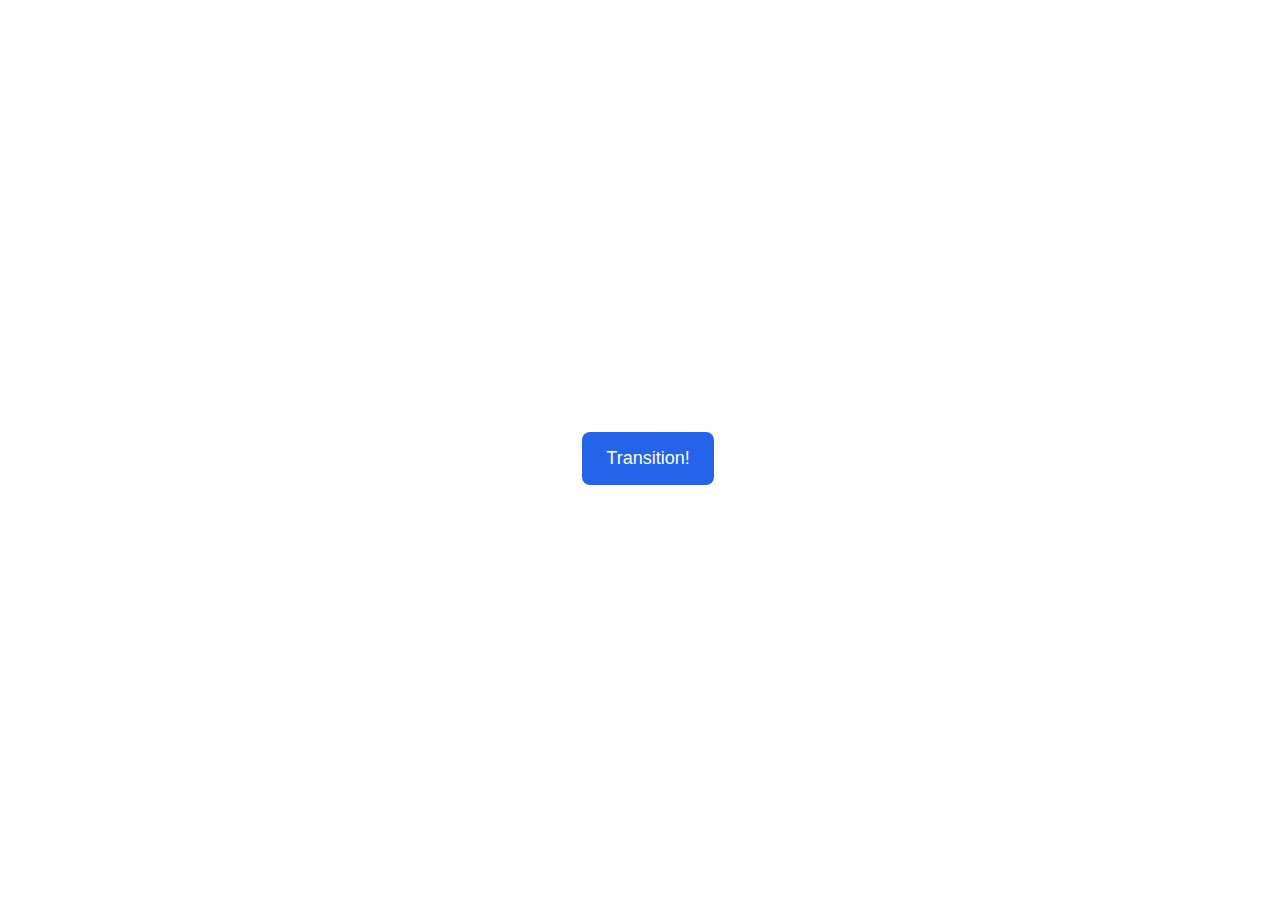
<file: animation/01-button-hover/index.html>
<!DOCTYPE html>
<html lang="en">
  <head>
    <meta charset="UTF-8" />
    <meta http-equiv="X-UA-Compatible" content="IE=edge" />
    <meta name="viewport" content="width=device-width, initial-scale=1.0" />
    <title>Button Hover</title>
    <link rel="stylesheet" href="style.css" />
  </head>
  <body>
    <div id="transition-container">
      <button>Transition!</button>
    </div>
  </body>
</html>
</file>
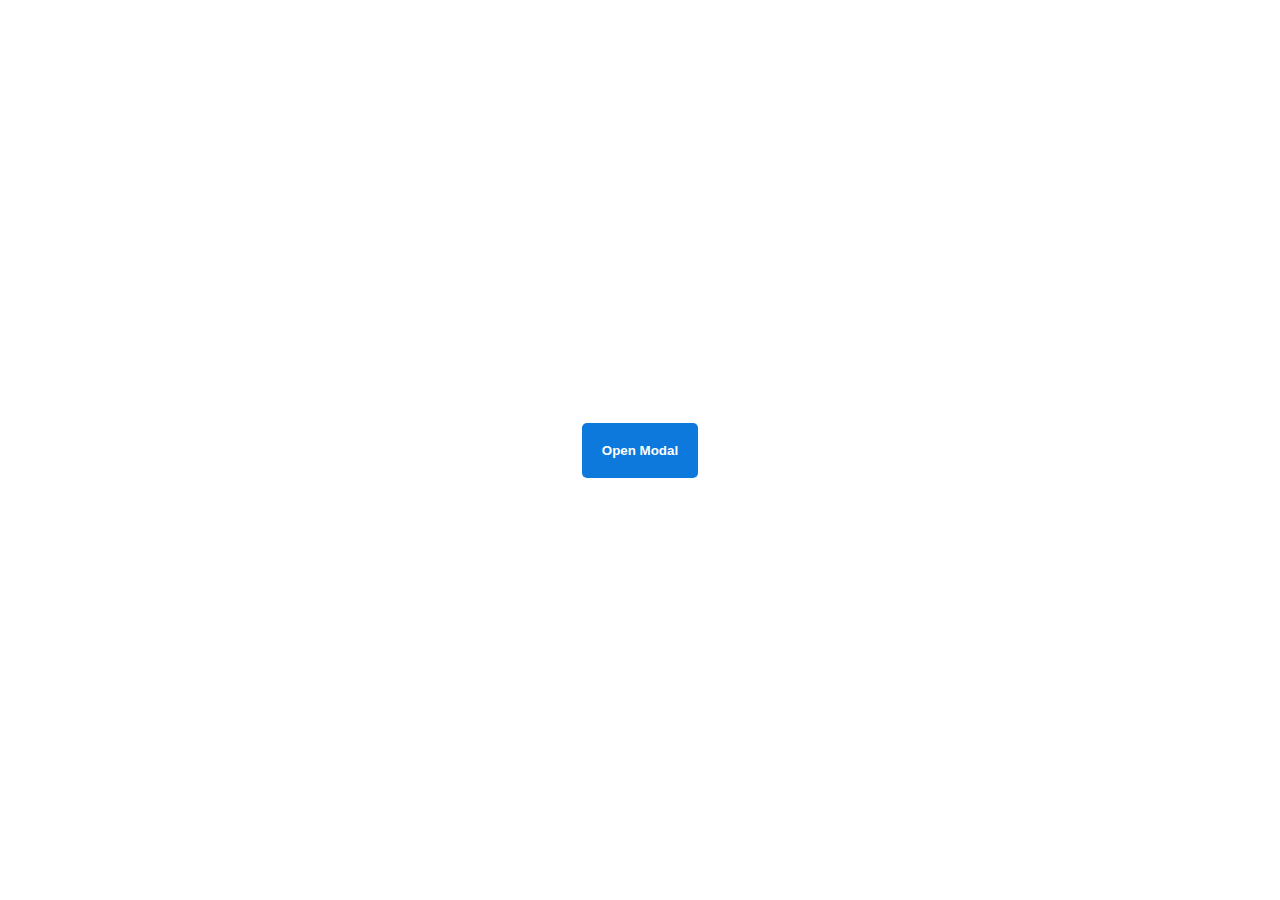
<file: animation/02-pop-up/index.html>
<!DOCTYPE html>
<html lang="en">
  <head>
    <meta charset="UTF-8" />
    <meta http-equiv="X-UA-Compatible" content="IE=edge" />
    <meta name="viewport" content="width=device-width, initial-scale=1.0" />
    <title>Popup</title>
    <link rel="stylesheet" href="style.css" />
  </head>
  <body>
    <div class="backdrop"></div>
    <div class="popup-modal">
      <h1>Look at me!</h1>
      <p>I'm a pop up dialog!</p>
      <button id="close-modal">Close Modal</button>
    </div>
    <div class="button-container">
      <button id="trigger-modal">Open Modal</button>
    </div>
    <script src="script.js"></script>
  </body>
</html>
</file>
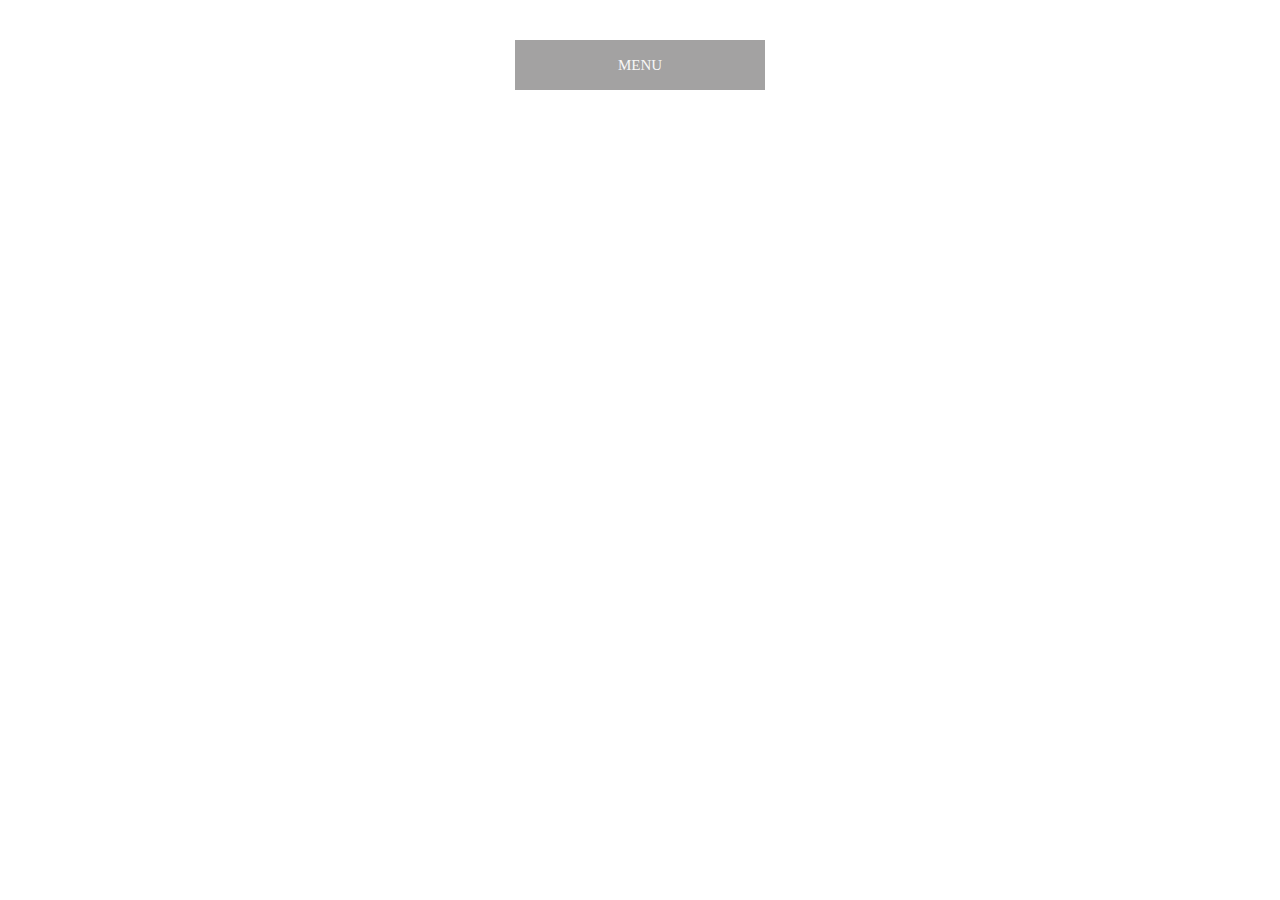
<file: animation/03-dropdown-menu/index.html>
<!DOCTYPE html>
<html lang="en">
  <head>
    <meta charset="UTF-8" />
    <meta http-equiv="X-UA-Compatible" content="IE=edge" />
    <meta name="viewport" content="width=device-width, initial-scale=1.0" />
    <title>Dropdown Menu</title>
    <link rel="stylesheet" href="style.css" />
  </head>
  <body>
    <div class="dropdown-container">
        <div class="menu-title">MENU</div>
        <ul class="dropdown-menu">
            <li>ITEM 1</li>
            <li>ITEM 2</li>
            <li>ITEM 3</li>
            <li>ITEM 4</li>
            <li>ITEM 5</li>
        </ul>
    </div>
    <script src="script.js"></script>
  </body>
</html>
</file>
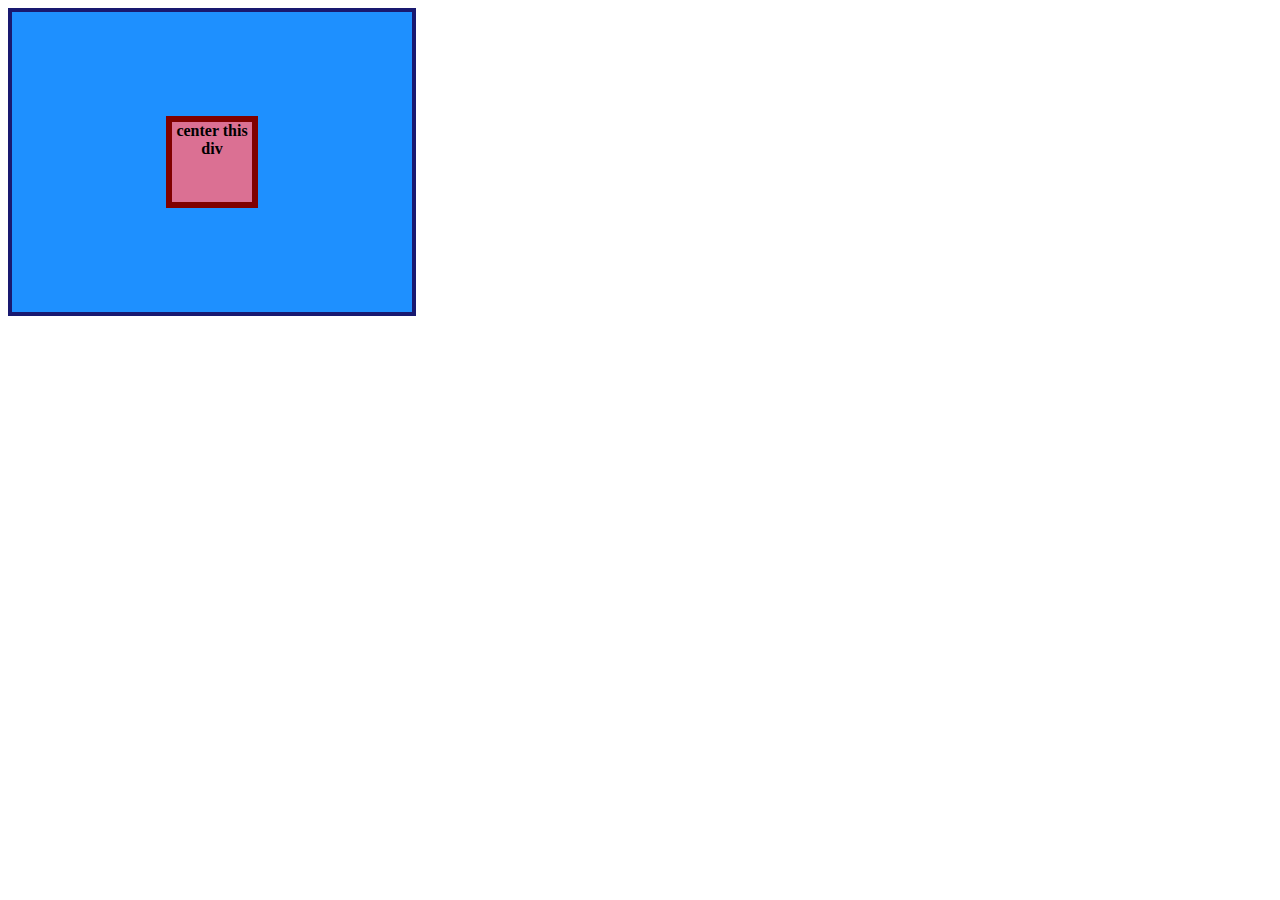
<file: flex/01-flex-center/index.html>
<!DOCTYPE html>
<html lang="en">
  <head>
    <meta charset="UTF-8">
    <meta http-equiv="X-UA-Compatible" content="IE=edge">
    <meta name="viewport" content="width=device-width, initial-scale=1.0">
    <title>CENTER THIS DIV</title>
    <link rel="stylesheet" href="style.css">
  </head>
  <body>
    <div class="container">
      <div class="box">center this div</div>
    </div>
  </body>
</html>
</file>
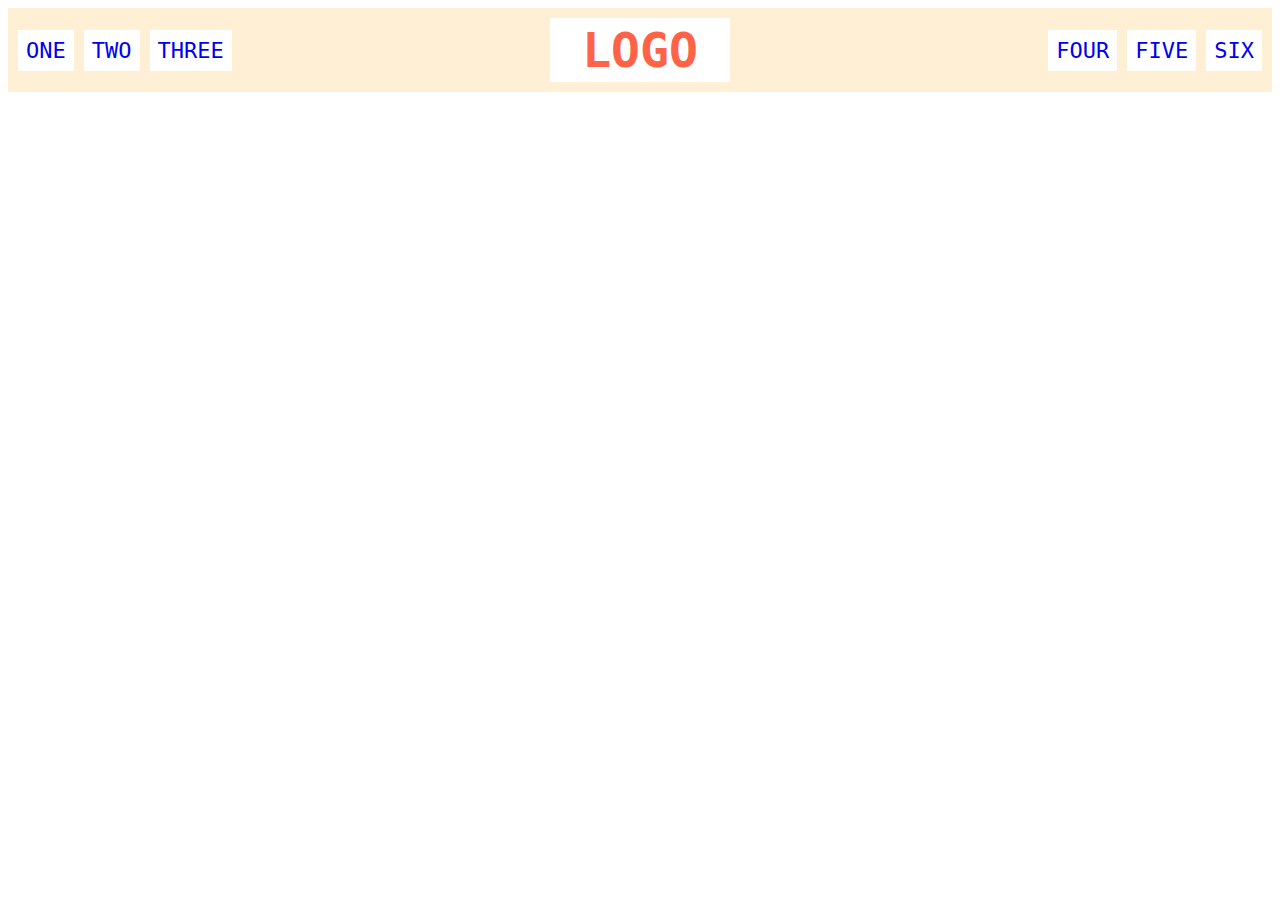
<file: flex/02-flex-header/index.html>
<!DOCTYPE html>
<html lang="en">
  <head>
    <meta charset="UTF-8">
    <meta http-equiv="X-UA-Compatible" content="IE=edge">
    <meta name="viewport" content="width=device-width, initial-scale=1.0">
    <title>Flex Header</title>
    <link rel="stylesheet" href="style.css">
  </head>
  <body>
    <div class="header">
      <div class="left-links">
        <ul>
          <li><a href="#">ONE</a></li>
          <li><a href="#">TWO</a></li>
          <li><a href="#">THREE</a></li>
        </ul>
      </div>
      <div class="logo">LOGO</div>
      <div class="right-links">
        <ul>
          <li><a href="#">FOUR</a></li>
          <li><a href="#">FIVE</a></li>
          <li><a href="#">SIX</a></li>
        </ul>
      </div>
    </div>
  </body>
</html>
</file>
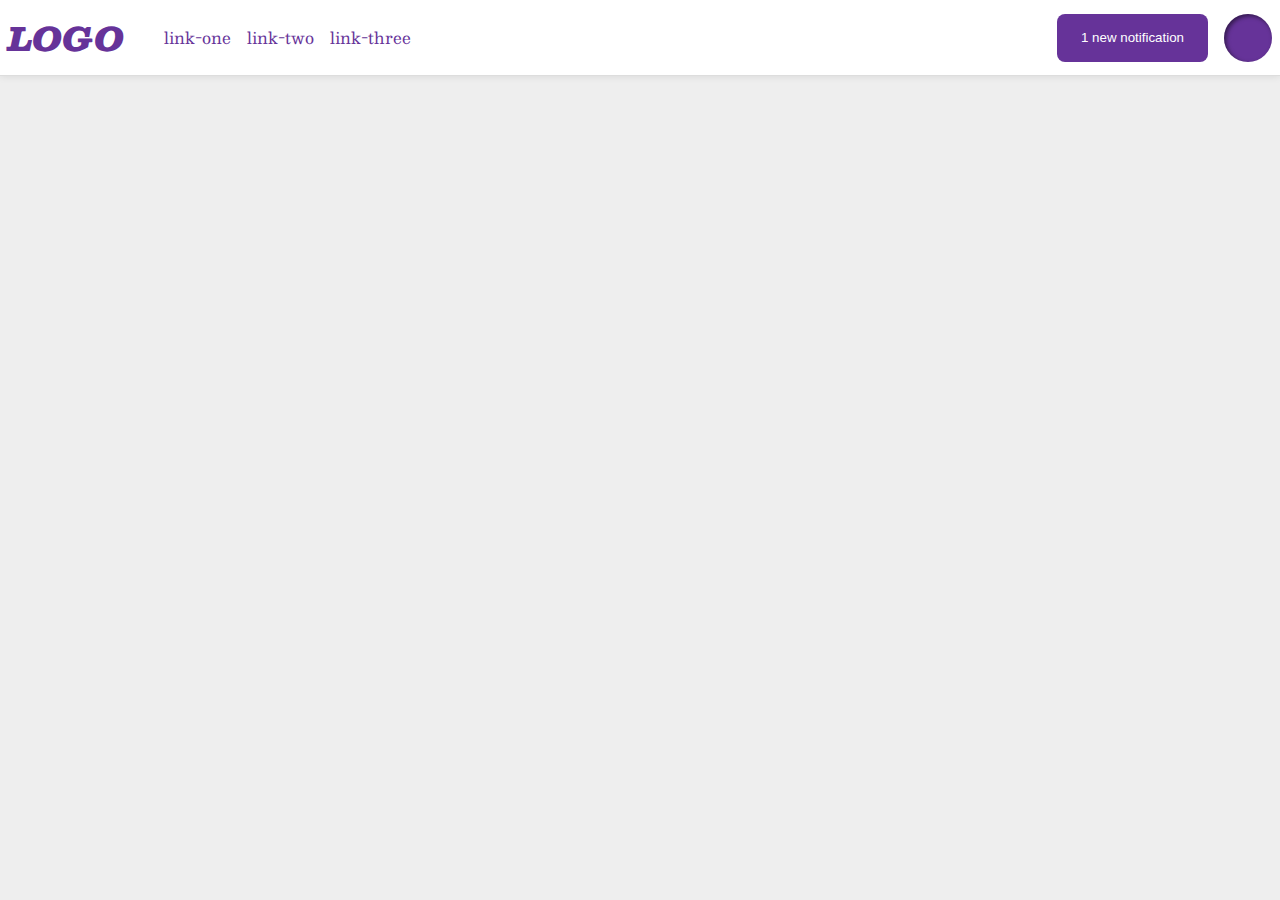
<file: flex/03-flex-header-2/index.html>
<!DOCTYPE html>
<html lang="en">

<head>
  <meta charset="UTF-8">
  <meta http-equiv="X-UA-Compatible" content="IE=edge">
  <meta name="viewport" content="width=device-width, initial-scale=1.0">
  <title>Flex Header 2</title>
  <link rel="stylesheet" href="style.css">
</head>

<body>
  <div class="header">
    <div class="logo">
      LOGO
    </div>
    <ul class="links">
      <li><a href="google.com">link-one</a></li>
      <li><a href="google.com">link-two</a></li>
      <li><a href="google.com">link-three</a></li>
    </ul>
    <div class="tray">
      <button class="notifications">
        1 new notification
      </button>
      <div class="profile-image"></div>
    </div>
  </div>
</body>

</html>
</file>
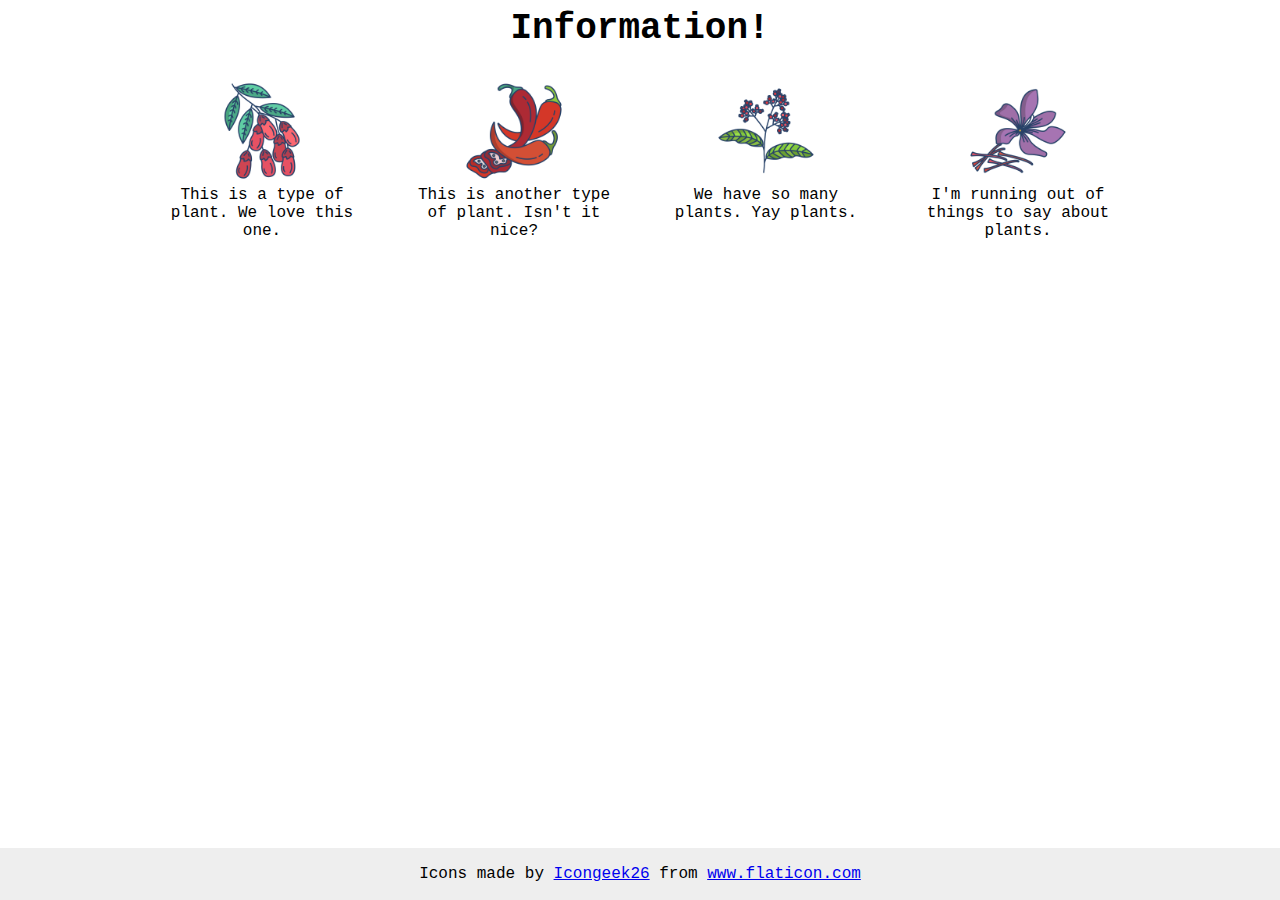
<file: flex/04-flex-information/index.html>
<!DOCTYPE html>
<html lang="en">

<head>
  <meta charset="UTF-8">
  <meta http-equiv="X-UA-Compatible" content="IE=edge">
  <meta name="viewport" content="width=device-width, initial-scale=1.0">
  <title>Information</title>
  <link rel="stylesheet" href="style.css">
</head>

<body>
  <div class="title">Information!</div>

  <div class="plant-grid">
    <div class="plant barberry">
      <img src="./images/barberry.png" alt="barberry">
      <div class="text">This is a type of plant. We love this one.</div>
    </div>

    <div class="plant chilli">
      <img src="./images/chilli.png" alt="chili">
      <div class="text">This is another type of plant. Isn't it nice?</div>
    </div>

    <div class="plant pepper">
      <img src="./images/pepper.png" alt="pepper">
      <div class="text">We have so many plants. Yay plants.</div>
    </div>

    <div class="plant saffron">
      <img src="./images/saffron.png" alt="saffron">
      <div class="text">I'm running out of things to say about plants.</div>
    </div>
  </div>

  <!-- disregard this section, it's here to give attribution to the creator of these icons -->
  <div class="footer">
    <div>Icons made by <a href="https://www.flaticon.com/authors/icongeek26" title="Icongeek26">Icongeek26</a> from <a
        href="https://www.flaticon.com/" title="Flaticon">www.flaticon.com</a></div>
  </div>
</body>

</html>
</file>
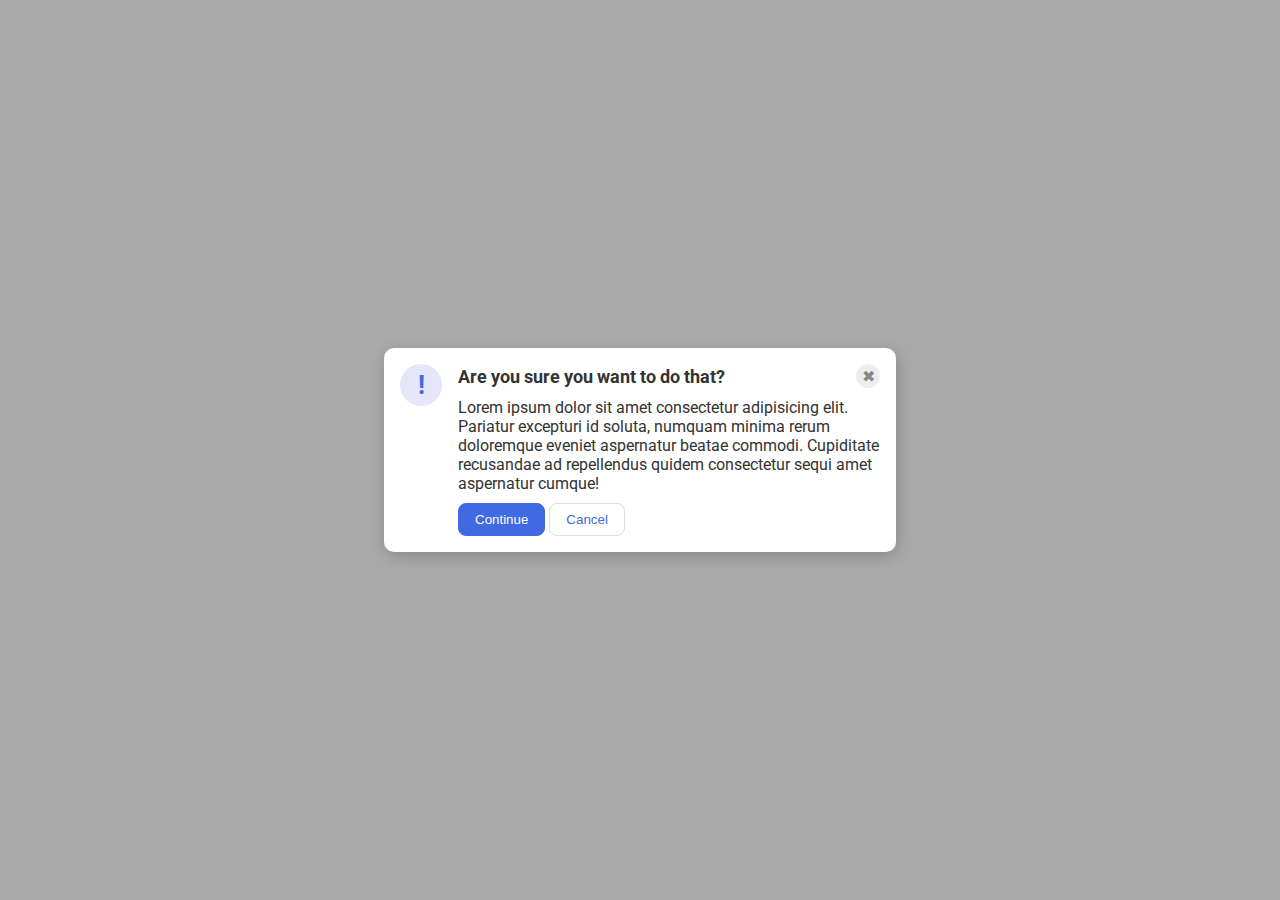
<file: flex/05-flex-modal/index.html>
<!DOCTYPE html>
<html lang="en">

<head>
  <meta charset="UTF-8">
  <meta http-equiv="X-UA-Compatible" content="IE=edge">
  <meta name="viewport" content="width=device-width, initial-scale=1.0">
  <link rel="stylesheet" href="style.css">
  <title>Modal</title>
</head>

<body>
  <div class="modal">
    <div class="icon">!</div>

    <div class="content">
      <div class="head">
        <div class="header">Are you sure you want to do that?</div>
        <div class="close-button">✖</div>
      </div>

      <div class="text">
        Lorem ipsum dolor sit amet consectetur adipisicing elit. Pariatur excepturi id soluta, numquam
        minima rerum doloremque eveniet aspernatur beatae commodi. Cupiditate recusandae ad repellendus quidem
        consectetur
        sequi amet aspernatur cumque!
      </div>

      <div class="footer">
        <button class="continue">Continue</button>
        <button class="cancel">Cancel</button>
      </div>
    </div>
  </div>
</body>

</html>
</file>
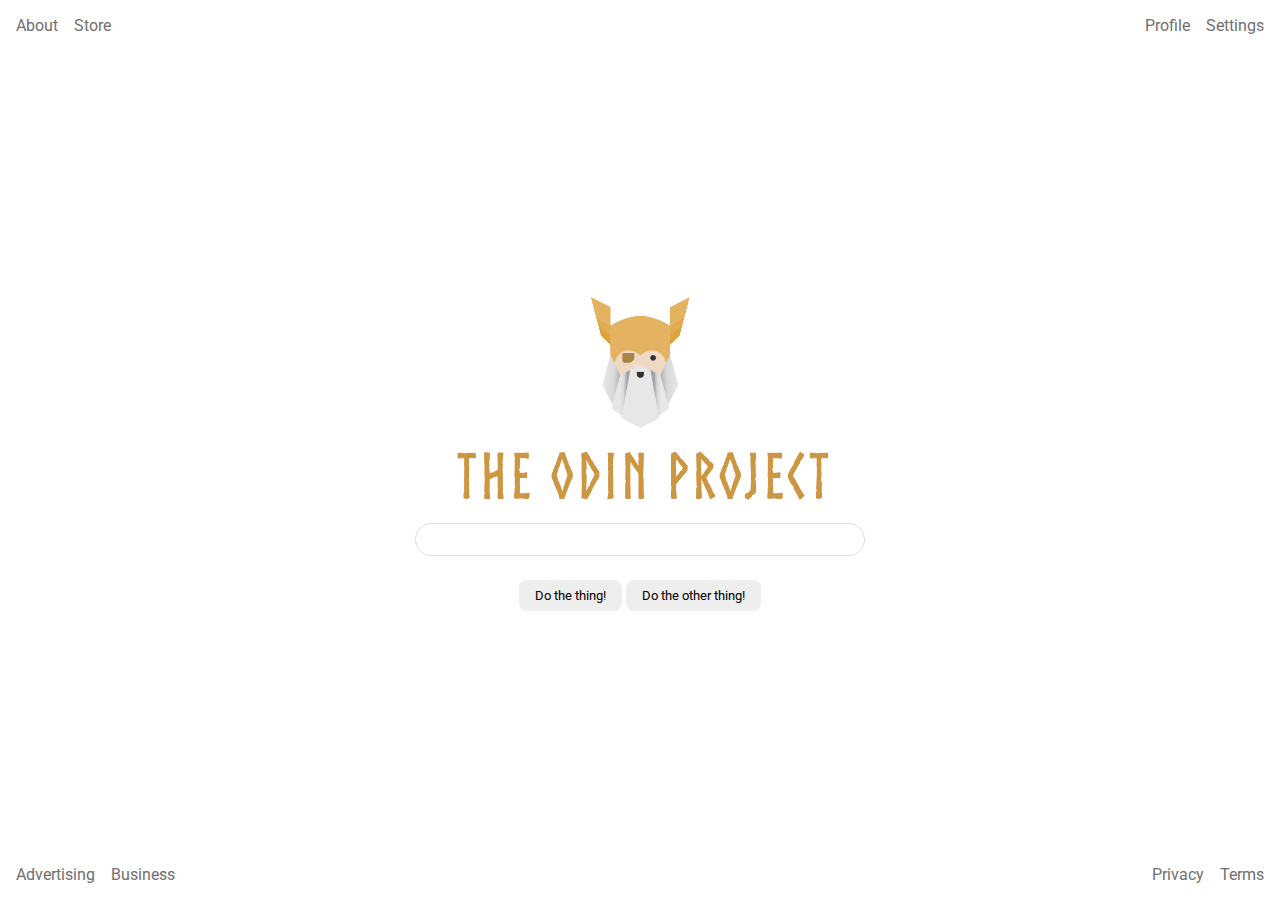
<file: flex/06-flex-layout/index.html>
<!DOCTYPE html>
<html lang="en">

<head>
  <meta charset="UTF-8">
  <meta http-equiv="X-UA-Compatible" content="IE=edge">
  <meta name="viewport" content="width=device-width, initial-scale=1.0">
  <title>LAYOUT</title>
  <link rel="stylesheet" href="./style.css">
</head>

<body>
  <div class="header">
    <ul class="left-links">
      <li><a href="#">About</a></li>
      <li><a href="#">Store</a></li>
    </ul>
    <ul class="right-links">
      <li><a href="#">Profile</a></li>
      <li><a href="#">Settings</a></li>
    </ul>
  </div>

  <div class="content">
    <img src="./logo.png" alt="Project logo. Represents odin with the project name.">
    <div class="input">
      <input type="text">
    </div>
    <div class="buttons">
      <button>Do the thing!</button>
      <button>Do the other thing!</button>
    </div>
  </div>

  <div class="footer">
    <ul class="left-links">
      <li><a href="#">Advertising</a></li>
      <li><a href="#">Business</a></li>
    </ul>
    <ul class="right-links">
      <li><a href="#">Privacy</a></li>
      <li><a href="#">Terms</a></li>
    </ul>
  </div>
</body>

</html>
</file>
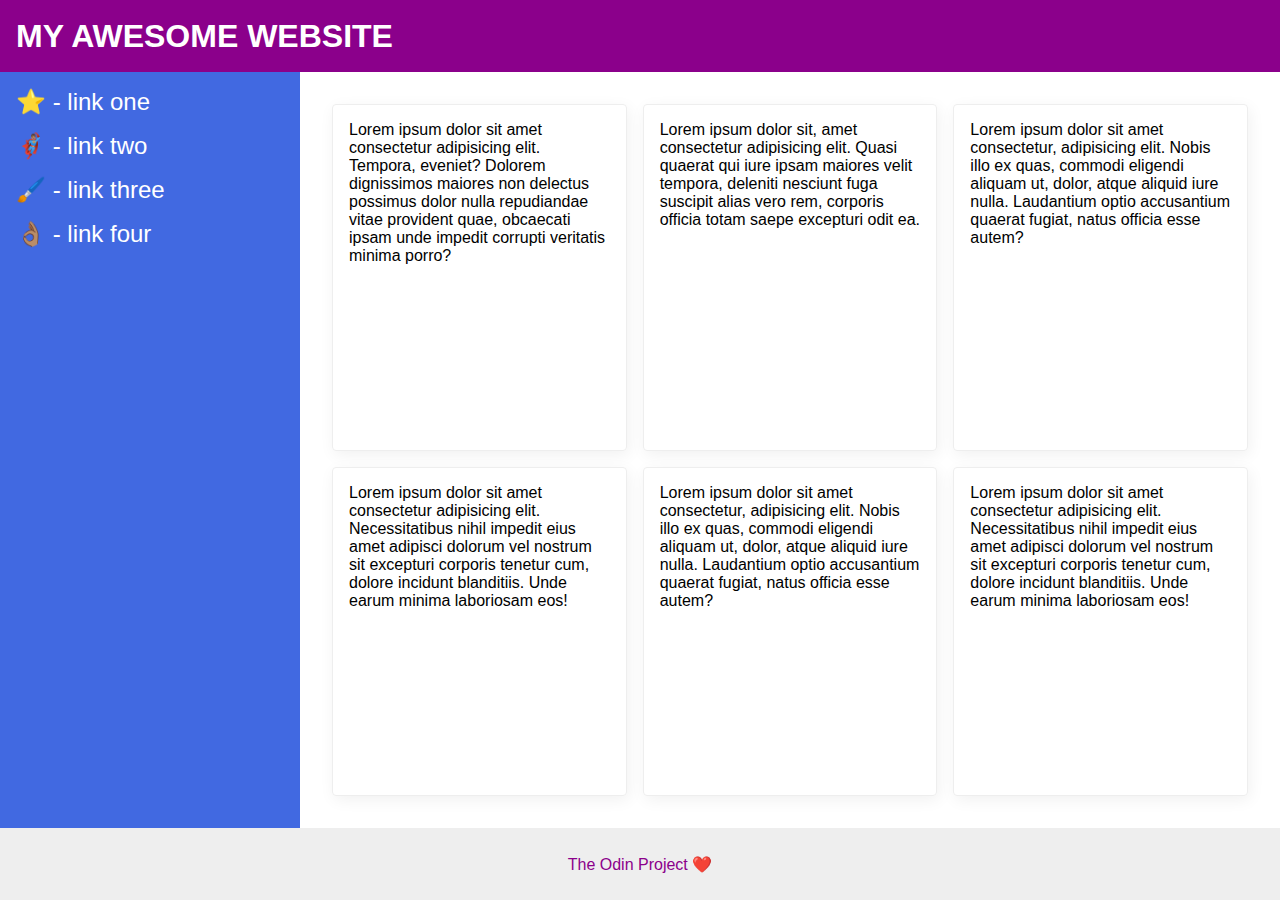
<file: flex/07-flex-layout-2/index.html>
<!DOCTYPE html>
<html lang="en">

<head>
  <meta charset="UTF-8">
  <meta http-equiv="X-UA-Compatible" content="IE=edge">
  <meta name="viewport" content="width=device-width, initial-scale=1.0">
  <title>The Holy Grail</title>
  <link rel="stylesheet" href="style.css">
</head>

<body>
  <div class="header">
    MY AWESOME WEBSITE
  </div>

  <div class="main">
    <div class="sidebar">
      <ul>
        <li><a href="#">⭐ - link one</a></li>
        <li><a href="#">🦸🏽‍♂️ - link two</a></li>
        <li><a href="#">🖌️ - link three</a></li>
        <li><a href="#">👌🏽 - link four</a></li>
      </ul>
    </div>

    <div class="content">
      <div class="card">
        Lorem ipsum dolor sit amet consectetur adipisicing elit. Tempora, eveniet? Dolorem dignissimos
        maiores non delectus possimus dolor nulla repudiandae vitae provident quae, obcaecati ipsam unde impedit
        corrupti
        veritatis minima porro?
      </div>

      <div class="card">
        Lorem ipsum dolor sit, amet consectetur adipisicing elit. Quasi quaerat qui iure ipsam maiores
        velit tempora, deleniti nesciunt fuga suscipit alias vero rem, corporis officia totam saepe excepturi odit ea.
      </div>

      <div class="card">
        Lorem ipsum dolor sit amet consectetur, adipisicing elit. Nobis illo ex quas, commodi eligendi
        aliquam ut, dolor, atque aliquid iure nulla. Laudantium optio accusantium quaerat fugiat, natus officia esse
        autem?
      </div>

      <div class="card">
        Lorem ipsum dolor sit amet consectetur adipisicing elit. Necessitatibus nihil impedit eius amet
        adipisci dolorum vel nostrum sit excepturi corporis tenetur cum, dolore incidunt blanditiis. Unde earum minima
        laboriosam eos!
      </div>

      <div class="card">
        Lorem ipsum dolor sit amet consectetur, adipisicing elit. Nobis illo ex quas, commodi eligendi
        aliquam ut, dolor, atque aliquid iure nulla. Laudantium optio accusantium quaerat fugiat, natus officia esse
        autem?
      </div>

      <div class="card">
        Lorem ipsum dolor sit amet consectetur adipisicing elit. Necessitatibus nihil impedit eius amet
        adipisci dolorum vel nostrum sit excepturi corporis tenetur cum, dolore incidunt blanditiis. Unde earum minima
        laboriosam eos!
      </div>
    </div>
  </div>

  <div class="footer">
    The Odin Project ❤️
  </div>
</body>

</html>
</file>
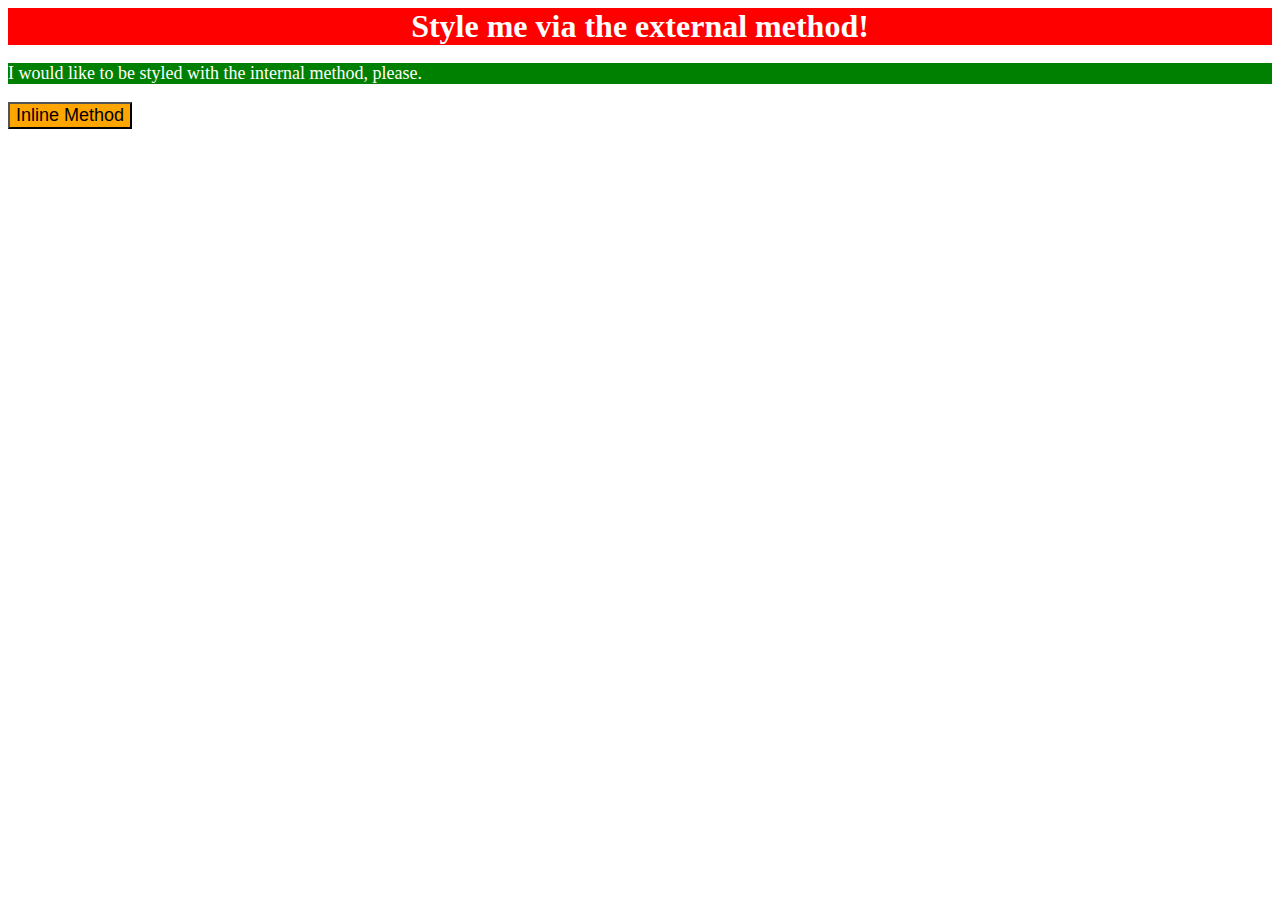
<file: foundations/01-css-methods/index.html>
<!DOCTYPE html>
<html lang="en">

<head>
  <meta charset="UTF-8">
  <meta http-equiv="X-UA-Compatible" content="IE=edge">
  <meta name="viewport" content="width=device-width, initial-scale=1.0">
  <title>Methods for Adding CSS</title>
  <link rel="stylesheet" href="./css/styles.css">
  <style>
    p {
      background-color: green;
      color: white;
      font-size: 18px;
    }
  </style>
</head>

<body>
  <div>Style me via the external method!</div>
  <p>I would like to be styled with the internal method, please.</p>
  <button style="background-color: orange; font-size: 18px;">Inline Method</button>
</body>

</html>
</file>
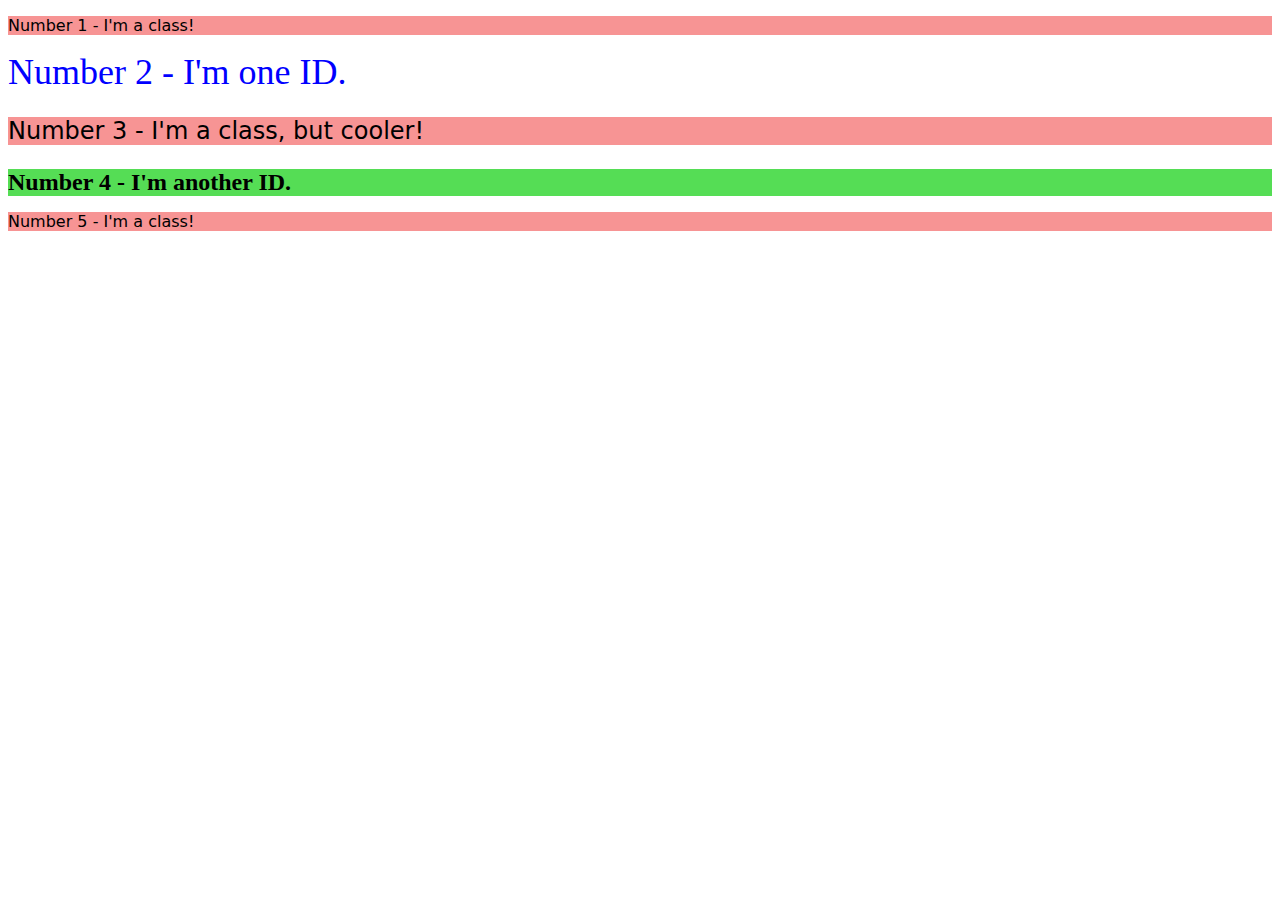
<file: foundations/02-class-id-selectors/index.html>
<!DOCTYPE html>
<html lang="en">

<head>
  <meta charset="UTF-8">
  <meta http-equiv="X-UA-Compatible" content="IE=edge">
  <meta name="viewport" content="width=device-width, initial-scale=1.0">
  <title>Class and ID Selectors</title>
  <link rel="stylesheet" href="style.css">
</head>

<body>
  <p class="odd-numbered">Number 1 - I'm a class!</p>
  <div id="number-2">Number 2 - I'm one ID.</div>
  <p class="odd-numbered adjust-font-size">Number 3 - I'm a class, but cooler!</p>
  <div id="number-4" class="adjust-font-size">Number 4 - I'm another ID.</div>
  <p class="odd-numbered">Number 5 - I'm a class!</p>
</body>

</html>
</file>
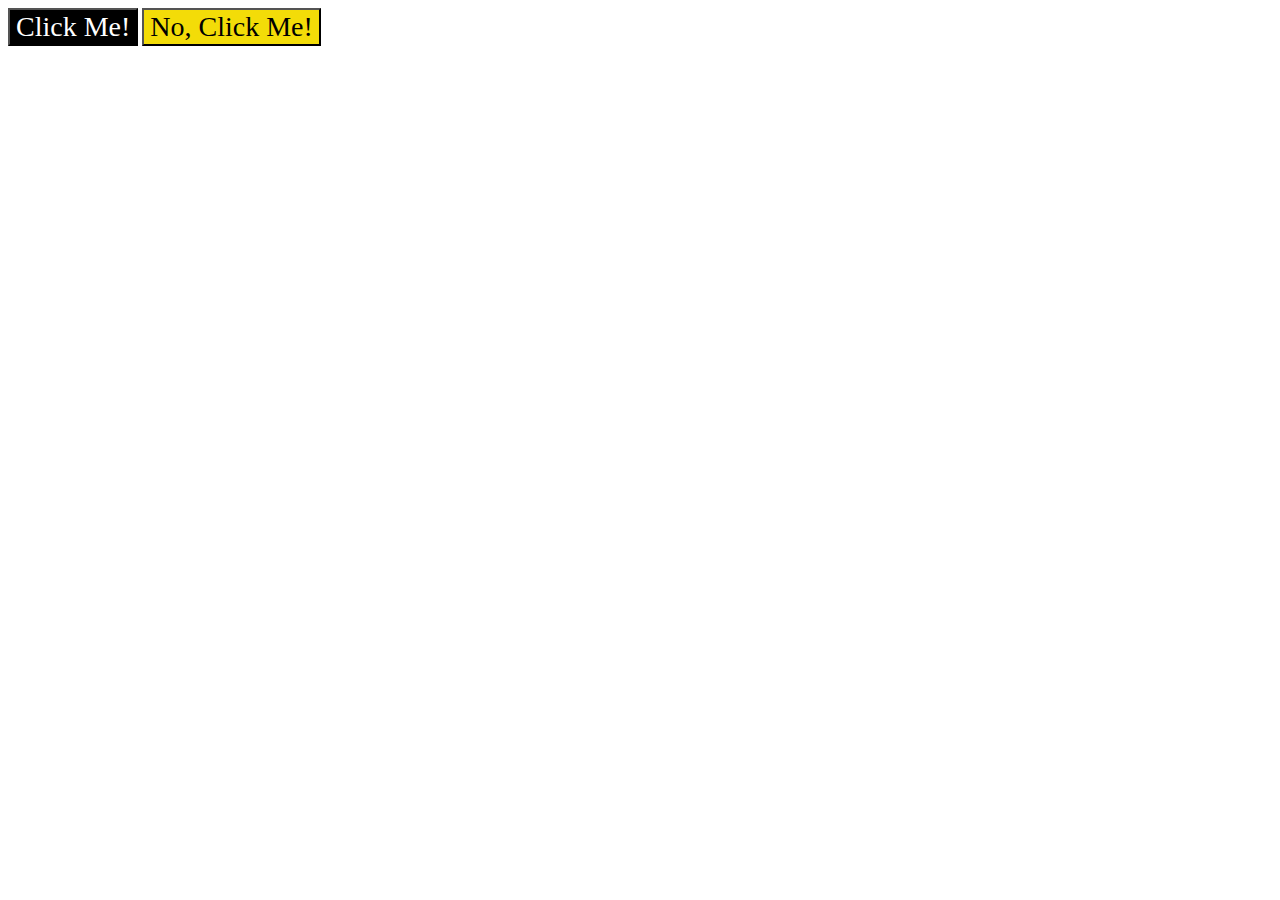
<file: foundations/03-grouping-selectors/index.html>
<!DOCTYPE html>
<html lang="en">

<head>
  <meta charset="UTF-8">
  <meta http-equiv="X-UA-Compatible" content="IE=edge">
  <meta name="viewport" content="width=device-width, initial-scale=1.0">
  <title>Grouping Selectors</title>
  <link rel="stylesheet" href="style.css">
</head>

<body>
  <button class="black-button">Click Me!</button>
  <button class="yellow-button">No, Click Me!</button>
</body>

</html>
</file>
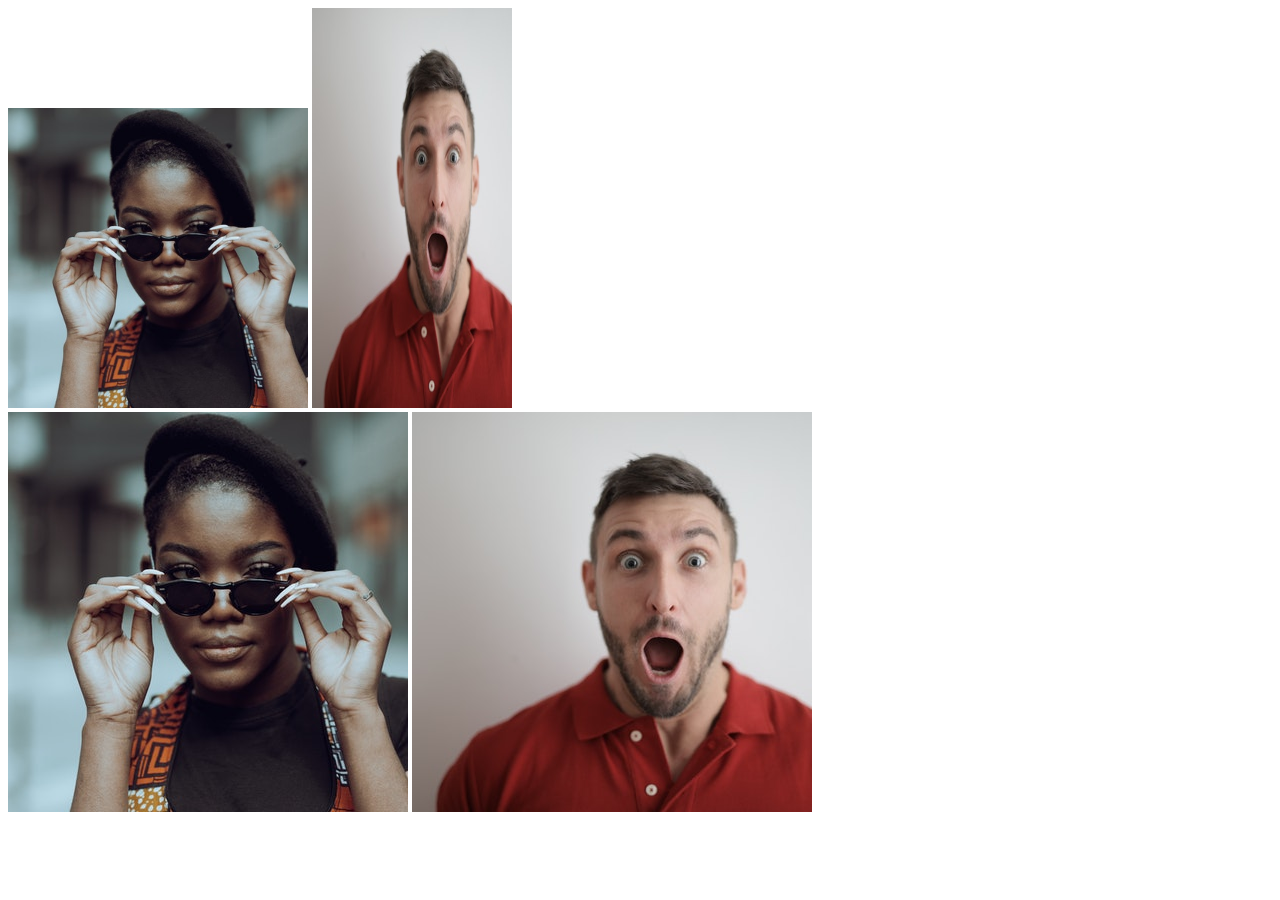
<file: foundations/04-chaining-selectors/index.html>
<!DOCTYPE html>
<html lang="en">
  <head>
    <meta charset="UTF-8">
    <meta http-equiv="X-UA-Compatible" content="IE=edge">
    <meta name="viewport" content="width=device-width, initial-scale=1.0">
    <title>Chaining Selectors</title>
    <link rel="stylesheet" href="style.css">
  </head>
  <body>
    <!-- Use the classes BELOW this line -->
    <div>
      <img class="avatar proportioned" src="./pexels-katho-mutodo-8434791.jpg" alt="Woman with glasses">
      <img class="avatar distorted" src="./pexels-andrea-piacquadio-3777931.jpg" alt="Man with surprised expression">
    </div>
    <!-- Use the classes ABOVE this line -->
    <div>
      <img class="original proportioned" src="./pexels-katho-mutodo-8434791.jpg" alt="Woman with glasses">
      <img class="original distorted" src="./pexels-andrea-piacquadio-3777931.jpg" alt="Man with surprised expression">
    </div>
  </body>
</html>
</file>
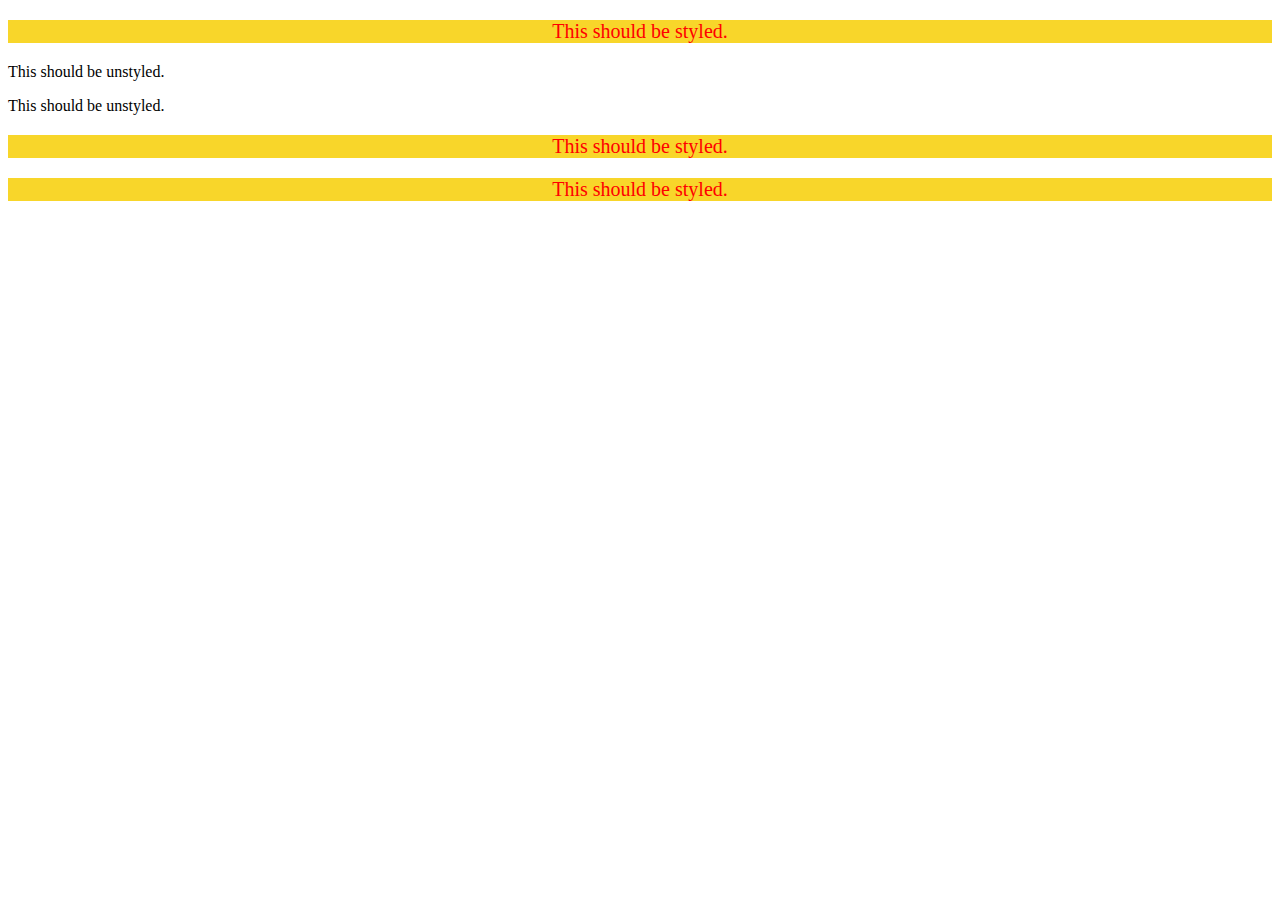
<file: foundations/05-descendant-combinator/index.html>
<!DOCTYPE html>
<html lang="en">
  <head>
    <meta charset="UTF-8">
    <meta http-equiv="X-UA-Compatible" content="IE=edge">
    <meta name="viewport" content="width=device-width, initial-scale=1.0">
    <title>Descendant Combinator</title>
    <link rel="stylesheet" href="style.css">
  </head>
  <body>
    <div class="container">
      <p class="text">This should be styled.</p>
    </div>
    <p class="text">This should be unstyled.</p>
    <p class="text">This should be unstyled.</p>
    <div class="container">
      <p class="text">This should be styled.</p>
      <p class="text">This should be styled.</p>
    </div>
  </body>
</html>
</file>
<file: animation/01-button-hover/style.css>
#transition-container {
  width: 100vw;
  height: 100vh;
  display: flex;
  flex-direction: column;
  justify-content: center;
  align-items: center;
  font-family: Arial, sans-serif;
}

button {
  border-radius: 8px;
  border: none;
  background-color: #2563eb;
  color: white;
  font-size: 18px;
  padding: 16px 24px;
  text-align: center;
}
</file>
<file: animation/02-pop-up/style.css>
* {
  padding: 0;
  margin: 0;
}

body {
  overflow: hidden;
}

.button-container {
  width: 100vw;
  height: 100vh;
  background-color: #ffffff;
  opacity: 100%;
  display: flex;
  align-items: center;
  justify-content: center;
}

button {
  padding: 20px;
  color: #ffffff;
  background-color: #0e79dd;
  border: none;
  border-radius: 5px;
  font-weight: 600;
}

.popup-modal {
  padding: 32px 64px;
  background-color: white;
  border: 1px solid black;
  border-radius: 10px;
  position: fixed;
  top: 50%;
  left: 50%;
  transform-origin: center;
  transform: translate(-50%, -50%);
  pointer-events: none;
  opacity: 0%;
  text-align: center;
}
.popup-modal p {
  margin-bottom: 24px
}

.backdrop {
  pointer-events: none;
  position: fixed;
  inset: 0;
  background: #000;
  opacity: 0%;
}

.popup-modal.show {
  opacity: 100%;
  pointer-events: all;
}

.backdrop.show {
  opacity: 30%;
}
</file>
<file: animation/03-dropdown-menu/style.css>
.dropdown-container {
  max-width: 250px;
  margin: 40px auto;
  text-align: center;
  line-height: 50px;
  font-size: 15px;
  color: rgb(247, 247, 247);
  cursor: pointer;
}

.menu-title {
  background-color: rgb(163, 162, 162);
}

.dropdown-menu {
  list-style: none;
  padding: 0;
  margin: 0;
  background-color: rgb(99, 97, 97);

  display: none;
}

ul.dropdown-menu li:hover {
  background: rgb(47, 46, 46);
}

.visible {
  display: block;
}
</file>
<file: flex/01-flex-center/style.css>
.container {
  background: dodgerblue;
  border: 4px solid midnightblue;
  width: 400px;
  height: 300px;
  display: flex;
  justify-content: center;
  align-items: center;
}

.box {
  background: palevioletred;
  font-weight: bold;
  text-align: center;
  border: 6px solid maroon;
  width: 80px;
  height: 80px;
}
</file>
<file: flex/02-flex-header/style.css>
.header  {
  font-family: monospace;
  background: papayawhip;
  display: flex;
  flex-direction: row;
  align-items: center;
  justify-content: space-between;
  padding: 10px;
}

.logo {
  font-size: 48px;
  font-weight: 900;
  color: tomato;
  background: white;
  padding: 4px 32px;
  /* margin: 10px auto; */
}

ul {
  /* this removes the dots on the list items*/
  list-style-type: none;
  margin: 0;
  padding: 0;
  display: flex;
  align-items: center;
  gap: 10px;
}

a {
  font-size: 22px;
  background: white;
  padding: 8px;
  /* this removes the line under the links */
  text-decoration: none;
}
</file>
<file: flex/03-flex-header-2/style.css>
/* this is some magical font-importing.  
you'll learn about it later. */
@import url('https://fonts.googleapis.com/css2?family=Besley:ital,wght@0,400;1,900&display=swap');

body {
  margin: 0;
  background: #eee;
  font-family: Besley, serif;
}

.header {
  background: white;
  border-bottom: 1px solid #ddd;
  box-shadow: 0 0 8px rgba(0, 0, 0, .1);
  display: flex;
  align-items: center;
  padding: 8px;
}

.profile-image {
  background: rebeccapurple;
  box-shadow: inset 2px 2px 4px rgba(0, 0, 0, .5);
  border-radius: 50%;
  width: 48px;
  height: 48px;
}

.logo {
  color: rebeccapurple;
  font-size: 32px;
  font-weight: 900;
  font-style: italic;
}

button {
  border: none;
  border-radius: 8px;
  background: rebeccapurple;
  color: white;
  padding: 8px 24px;
}

a {
  /* this removes the line under our links */
  text-decoration: none;
  color: rebeccapurple;
}

ul {
  list-style-type: none;
  display: flex;
  gap: 16px;
}

.tray {
  display: flex;
  margin-left: auto;
  gap: 16px;
}
</file>
<file: flex/04-flex-information/style.css>
body {
  font-family: 'Courier New', Courier, monospace;
  text-align: center;
}

img {
  width: 100px;
  height: 100px;
}

.title {
  font-size: 36px;
  font-weight: 900;
  margin-bottom: 32px;
}

.plant-grid {
  display: flex;
  justify-content: center;
  gap: 52px;
}

.plant {
  max-width: 200px;
}

/* do not edit this footer */
.footer {
  position: fixed;
  bottom: 0;
  left: 0;
  right: 0;
  height: 52px;
  display: flex;
  align-items: center;
  justify-content: center;
  background: #eee;
}
</file>
<file: flex/05-flex-modal/style.css>
@import url('https://fonts.googleapis.com/css2?family=Roboto:wght@400;700&display=swap');

html,
body {
  height: 100%;
}

body {
  font-family: Roboto, sans-serif;
  margin: 0;
  background: #aaa;
  color: #333;
  /* I'll give you this one for free lol */
  display: flex;
  align-items: center;
  justify-content: center;
}

.modal {
  background: white;
  width: 480px;
  border-radius: 10px;
  box-shadow: 2px 4px 16px rgba(0, 0, 0, .2);
  padding: 16px;
  display: flex;
  gap: 16px;
}

.content {
  display: flex;
  flex-direction: column;
  gap: 10px;
}

.head {
  display: flex;
  justify-content: space-between;
  align-items: center;
}

.header {
  font-size: 18px;
  font-weight: bold;
}

.icon {
  color: royalblue;
  font-size: 26px;
  font-weight: 700;
  background: lavender;
  width: 42px;
  height: 42px;
  border-radius: 50%;
  display: flex;
  align-items: center;
  justify-content: center;
  flex: 1 0 auto;
}

.close-button {
  background: #eee;
  border-radius: 50%;
  color: #888;
  font-weight: 400;
  font-size: 16px;
  height: 24px;
  width: 24px;
  display: flex;
  align-items: center;
  justify-content: center;
}

button {
  padding: 8px 16px;
  border-radius: 8px;
}

button.continue {
  background: royalblue;
  border: 1px solid royalblue;
  color: white;
}

button.cancel {
  background: white;
  border: 1px solid #ddd;
  color: royalblue;
}
</file>
<file: flex/06-flex-layout/style.css>
@import url('https://fonts.googleapis.com/css2?family=Roboto:wght@400;700&display=swap');

body {
  height: 100vh;
  margin: 0;
  padding: 0;
  overflow: hidden;
  font-family: Roboto, sans-serif;

  display: flex;
  flex-direction: column;
}

img {
  width: 600px;
}

button {
  font-family: Roboto, sans-serif;
  border: none;
  border-radius: 8px;
  background: #eee;
  padding: 8px 16px;
}

input {
  border: 1px solid #ddd;
  border-radius: 16px;
  padding: 8px 24px;
  width: 400px;
  margin-bottom: 16px;
}

a {
  text-decoration: none;
  color: #706f6f;
}

ul {
  display: flex;
  gap: 16px;
  padding: 0;
  margin: 0;
  list-style: none;
}

.header,
.footer {
  display: flex;
  flex-direction: row;
  justify-content: space-between;
  padding: 16px;
}

.content {
  display: flex;
  flex-direction: column;
  align-items: center;
  justify-content: center;
  gap: 8px;
  flex: 1 1 0; /*pushes the footer to the bottom of the page*/
}
</file>
<file: flex/07-flex-layout-2/style.css>
body {
  font-family: -apple-system, BlinkMacSystemFont, 'Segoe UI', Roboto, Oxygen, Ubuntu, Cantarell, 'Open Sans', 'Helvetica Neue', sans-serif;
  margin: 0;
  min-height: 100vh;

  display: flex;
  flex-direction: column;
}

.header {
  height: 72px;
  background: darkmagenta;
  color: white;
  font-size: 32px;
  font-weight: 900;
  padding: 0 16px;
  display: flex;
  justify-content: flex-start;
  align-items: center;
}

.main {
  flex: 1;
  display: flex;
}

.footer {
  height: 72px;
  background: #eee;
  color: darkmagenta;
  display: flex;
  justify-content: center;
  align-items: center;
}

.sidebar {
  width: 300px;
  background: royalblue;
  box-sizing: border-box;
  flex: 1 0 300px;
  padding: 16px;
}

.sidebar ul {
  list-style: none;
  padding: 0;
  margin: 0;
  display: flex;
  flex-direction: column;
  gap: 16px;
}

.sidebar ul li a {
  font-size: 24px;
  color: #ffffff;
  text-decoration: none;
}

.content {
  display: flex;
  flex-wrap: wrap;
  padding: 32px;
  gap: 16px;
}

.card {
  border: 1px solid #eee;
  box-shadow: 2px 4px 16px rgba(0,0,0,.06);
  border-radius: 4px;
  flex: 1 1 250px;
  padding: 16px;
}
</file>
<file: foundations/01-css-methods/css/styles.css>
div {
    background-color: red;
    color: white;
    font-size: 32px;
    text-align: center;
    font-weight: bold;
}
</file>
<file: foundations/02-class-id-selectors/style.css>
.odd-numbered {
    background-color: #f79494;
    font-family: Verdana, 'DejaVu Sans', sans-serif;
}

#number-2 {
    color: rgb(0, 0, 255);
    font-size: 36px;
}

.adjust-font-size {
    font-size: 24px;
}

#number-4 {
    background-color: hsl(120, 67%, 60%);
    font-weight: bold;
}
</file>
<file: foundations/03-grouping-selectors/style.css>
.black-button {
    background-color: rgb(0, 0, 0);
    color: rgb(255, 255, 255);
}

.yellow-button {
    background-color: rgb(243, 220, 8);
}

.black-button,
.yellow-button {
    font-size: 28px;
    font-family: 'Times New Roman', Helvetica, sans-serif;
}
</file>
<file: foundations/04-chaining-selectors/style.css>
.avatar.proportioned {
    width: 300px;
    height: auto;
}

.avatar.distorted {
    width: 200px;
    height: 400px;
}
</file>
<file: foundations/05-descendant-combinator/style.css>
div.container p.text {
    background-color: #f8d62a;
    text-align: center;
    color: #ff0000;
    font-size: 20px;
}
</file>
